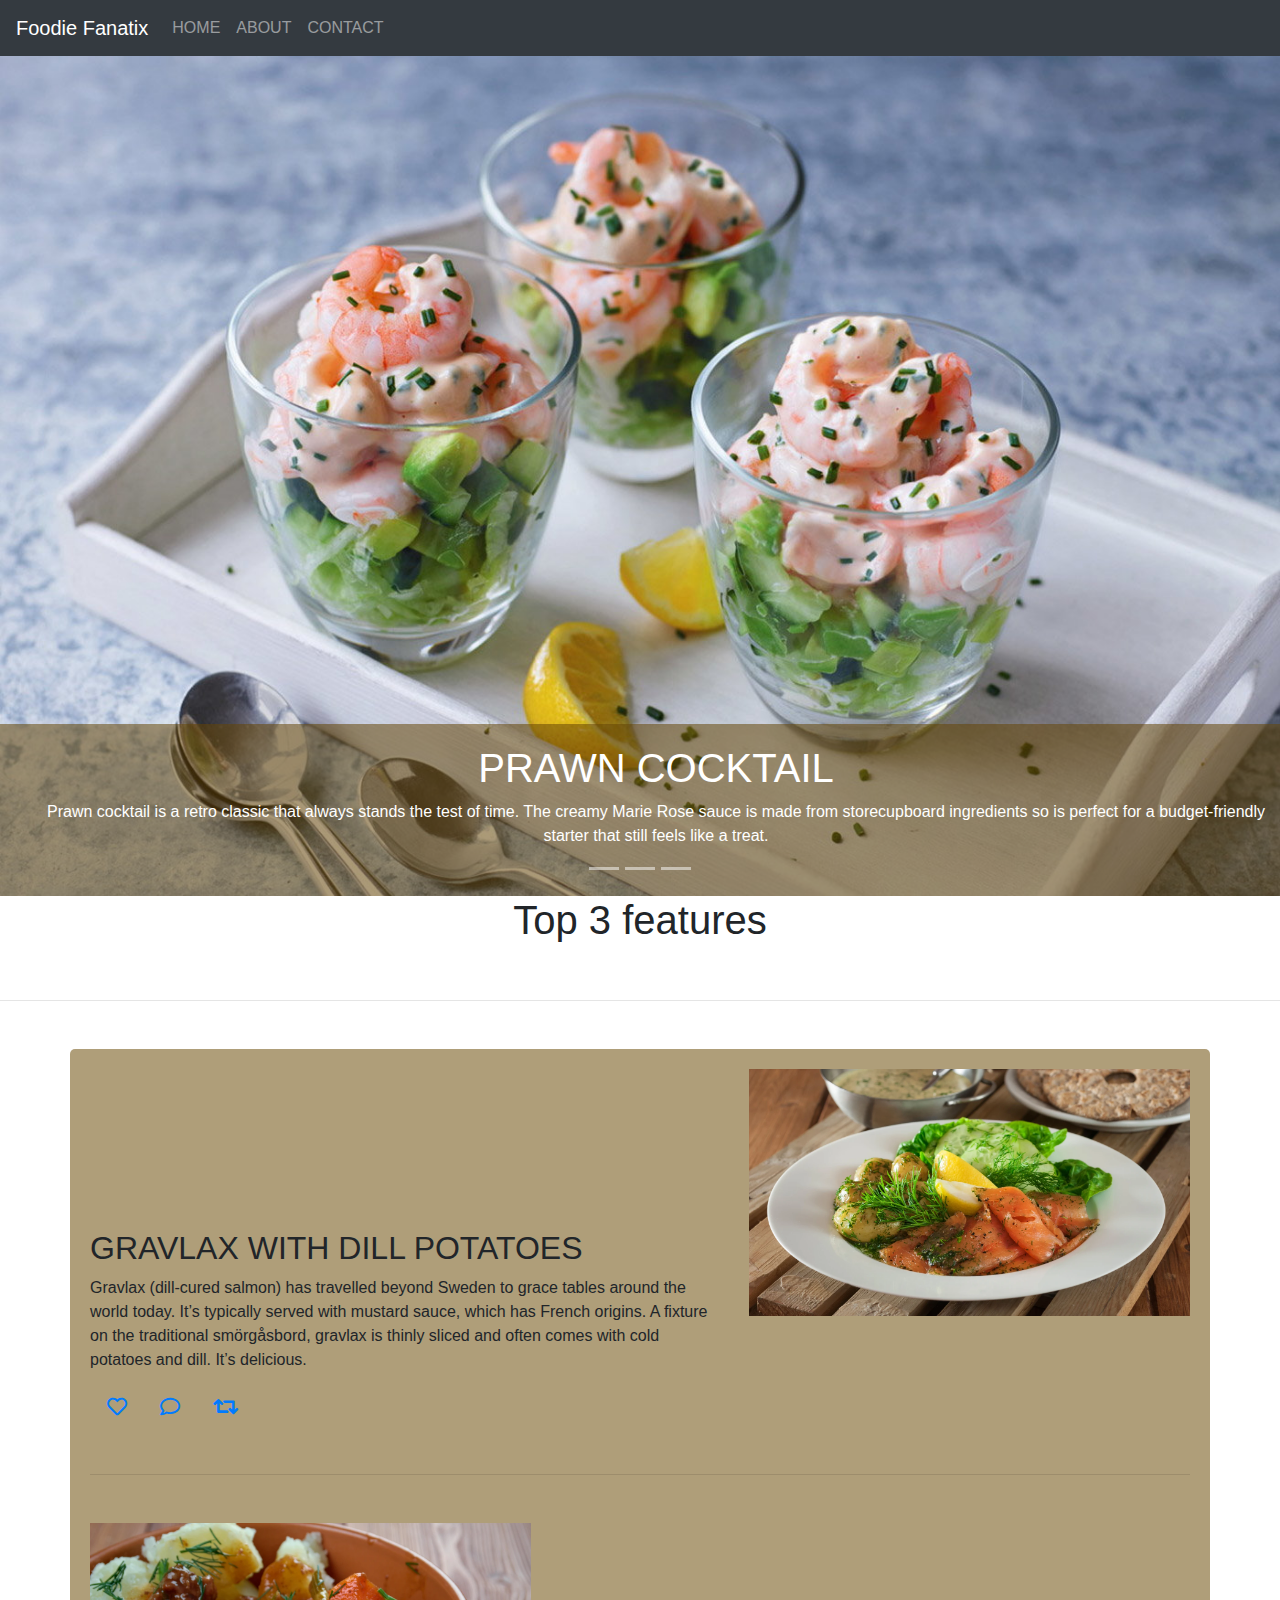
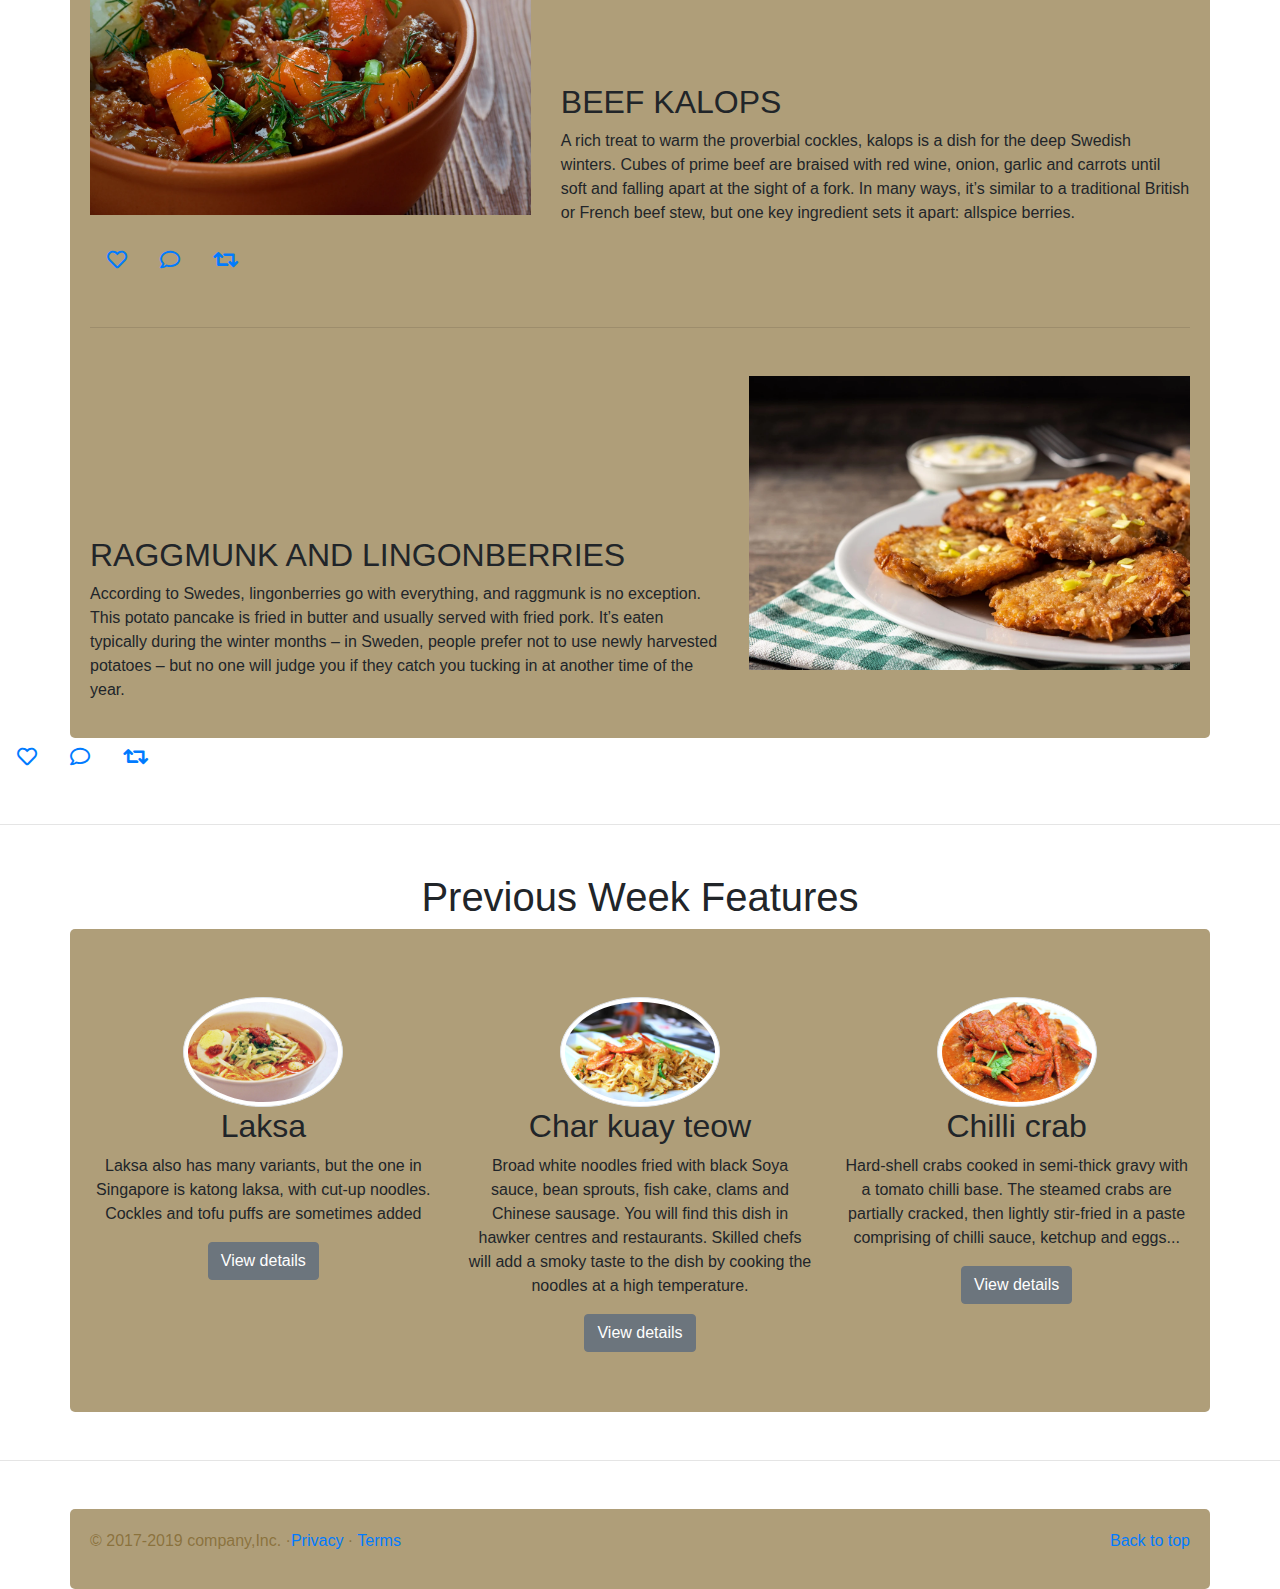
<file: index.html>
<html lang="en">

    <head>
    
        <meta charset="UTF-8">
        <meta name="viewport" content="width=device-width, initial-scale=1, shrink-to-fit=no">
        <title>Foodie Fanatix</title>
        <link rel="stylesheet" href="bootstrap.min.css">
        <link rel="stylesheet" href="custom.css">
        <link href="fontAwesome/css/all.css" rel="stylesheet">
    </head>
       <body>
           <header>
     <nav class="navbar navbar-expand-lg navbar-dark bg-dark">
         <a href="#" class="navbar-brand">Foodie Fanatix</a>
         <button class="navbar-toggler" type="button" data-toggle="collapse" data-target="navbar">
    <span class="navbar-toggler-icon"></span>
         </button>
    
         <div class="collapse navbar-collapse" id="navbar">
             <div class="navbar-nav">
                 <a href="#" class="nav-item nav-link">HOME</a>
                 <a href="about.html" class="nav-item nav-link">ABOUT</a>
                 <a href="contact.html" class="nav-item nav-link">CONTACT</a>
             </div>
         </div>
     </nav>
    </header>
    
    <main>
        
        <div id="carouselImg" class="carousel slide carouselImg animation-delay 5s" data-ride="carousel">
            <ol class="carousel-indicators">
                <li data-target="#carouselImg" data-slide-to="0"></li> 
                <li data-target="#carouselImg" data-slide-to="1"></li>
                <li data-target="#carouselImg" data-slide-to="2"></li>
            </ol>
        
            <div class="carousel-inner">
                    <div class="carousel-item active">
                         <img src="img/prawn cocktail.jpg" class="d-block w-100" />
                        <div class="carousel-caption">
                                <h1>PRAWN COCKTAIL</h1>
                                <p>Prawn cocktail is a retro classic that always stands the test of time. The creamy Marie Rose sauce is made from 
                                    storecupboard ingredients so is perfect for a budget-friendly starter that still feels like a treat.  </p>
                               
                        </div>
                    </div>
                
                    <div class="carousel-item">
                        <img src="img/salmon.jpg" class="d-block w-100" />
                            <div class="carousel-caption">
                            <h1> SALMON TERIYAKI</h1>
                            <p>n the Japanese kitchen, “teriyaki” refers to a two-step style of cooking that consists of glazing
                                followed by grilling or broiling. Jarred versions of “teriyaki sauce” are widely available,
                                but the sweet-salty condiment is so easy to prepare—and so versatile—that we like to make our own.</p>
                            </div>
                    </div>
                
                    <div class="carousel-item">
                        <img src="img/desert.jpg" class="d-block w-100" />
                            <div class="carousel-caption">
                            <h1>POVLORA CAKE SLICE</h1>
                            <p>It's no coincidence the late Russian ballerina Anna Pavlova,
                                for whom the Pavlova dessert was named, is said to have been ethereal, delicate, and slightly controversial.</p>
                            </div>
                    </div>      
            </div>
        </div>
                    <div class="d-flex flex-column align-items-center ">
                        <h1 >Top 3 features</h1>
                    </div>
                    <hr class="section-divider"/>
    
        <div class="container">
          <div class="row">
                <div class="col-md-7">
                    <h2 class="feature-heading"> GRAVLAX WITH DILL POTATOES <span class="text-muted"> </span> </h2>
                    <p class="load">Gravlax (dill-cured salmon) has travelled beyond Sweden to grace tables around the world today. 
                        It’s typically served with mustard sauce, which has French origins. 
                        A fixture on the traditional smörgåsbord, gravlax is thinly sliced and often comes with cold potatoes and dill. It’s delicious. </p>
                </div>
                <div class="col-md-5">
                    <img src="img/fish dish.JPG" class="bd-placeholder-img bd-placeholder-img-lg img-fluid mx-auto"/>
                </div>
        </div>
        <div class="btn-group">
            <button type="button" class="btn btn-lg btn-link"><i class="far fa-heart"></i></button>
            <button type="button" class="btn btn-lg btn-link"><i class="far fa-comment"></i></button>
            <button type="button" class="btn btn-lg btn-link"><i class="fa fa-retweet"></i></button>
        </div>
        <hr class="section-divider"/>
                        
                         <div class="row">
                            <div class="col-md-7 order-md-2" >
                                <h2 class="feature-heading">BEEF KALOPS<span class="text-muted"></span></h2>
                                <p class="load">A rich treat to warm the proverbial cockles, kalops is a dish for the deep Swedish winters.
                                     Cubes of prime beef are braised with red wine, onion, garlic and carrots until soft and falling apart at the sight of a fork.
                                     In many ways, it’s similar to a traditional British or French beef stew, but one key ingredient sets it apart: allspice berries. </p>
                            </div> 
                            <div class="col-md-5" order-md-1>
                                <img src="img/beef.JPG" class="bd-placeholder-img bd-placeholder-img-lg img-fluid mx-auto"/>
                            </div>
                        </div>
                        <div class="btn-group">
                            <button type="button" class="btn btn-lg btn-link"><i class="far fa-heart"></i></button>
                            <button type="button" class="btn btn-lg btn-link"><i class="far fa-comment"></i></button>
                            <button type="button" class="btn btn-lg btn-link"><i class="fa fa-retweet"></i></button>
                        </div>
        <hr class="section-divider"/>
        
        <div class="row">
                    <div class="col-md-7">
                        <h2 class="feature-heading"> RAGGMUNK AND LINGONBERRIES <span class="text-muted"> </span> </h2>
                        <p class="load">According to Swedes, lingonberries go with everything, and raggmunk is no exception. This potato pancake is
                             fried in butter and usually served with fried pork. It’s eaten typically during the winter months – in Sweden, 
                             people prefer not to use newly harvested potatoes – but no one will judge you if they catch you tucking in
                              at another time of the year. </p>
                    </div>
                <div class="col-md-5">
                    <img src="img/raggmunk-lingonberries.jpg" class="bd-placeholder-img bd-placeholder-img-lg img-fluid mx-auto"/>
                </div>
        </div>
        </div>
        <div class="btn-group">
            <button type="button" class="btn btn-lg btn-link"><i class="far fa-heart"></i></button>
            <button type="button" class="btn btn-lg btn-link"><i class="far fa-comment"></i></button>
            <button type="button" class="btn btn-lg btn-link"><i class="fa fa-retweet"></i></button>
        </div>
        <hr class="section-divider"/>
    
        <div class="d-flex flex-column align-items-center ">
            <h1 >Previous Week Features</h1>
            </div>

    <div class="container team">
    <div class="row">
        <div class="col-lg-4">
            <img src="img/laska.jpg" class="img-thumbnail rounded-circle" width="160"/>
            <h2>Laksa </h2>
            <p>Laksa also has many variants, but the one in Singapore is katong laksa, 
             with cut-up noodles. Cockles and tofu puffs are sometimes added </p>
            <p><a href="#" class="btn btn-secondary" role="button"> View details</a></p>
        </div>
    
        <div class="col-lg-4">
            <img src="img/char.jpg" class="img-thumbnail rounded-circle" width="160"/>
            <h2>Char kuay teow</h2>
            <p> Broad white noodles fried with black Soya sauce, bean sprouts, fish cake, clams and Chinese sausage. 
                You will find this dish in hawker centres and restaurants. Skilled chefs will add a smoky taste to the 
                dish by cooking the noodles at a high temperature. </p>
         
            <p><a href="#" class="btn btn-secondary" role="button"> View details</a></p>
        </div>
    
        <div class="col-lg-4">
            <img src="img/chillie crab.JPG" class="img-thumbnail rounded-circle" width="160"/>
            <h2>Chilli crab </h2>
            <p>Hard-shell crabs cooked in semi-thick gravy with a tomato chilli base.
                 The steamed crabs are partially cracked, then lightly stir-fried in a paste comprising of chilli sauce, 
                 ketchup and eggs...</p>
            <p><a href="#" class="btn btn-secondary" role="button"> View details</a></p>
        </div>
    </div>
    </div>
    
   
    <hr class="section-divider"/>
    
    <footer class="container footer-section">
        <p class="float-right"><a href="#">Back to top</a></p>
        <p>&copy; 2017-2019 company,Inc. &middot;<a href="#">Privacy</a> &middot;<a href="#"> Terms</a></p>
    </footer>
    </main>
    
    <script src="js/jquery-3.6.0.min.js"></script>
    <script src="js/bootstrap.bundle.min.js"></script>
    
    </body>
    </html>
</file>
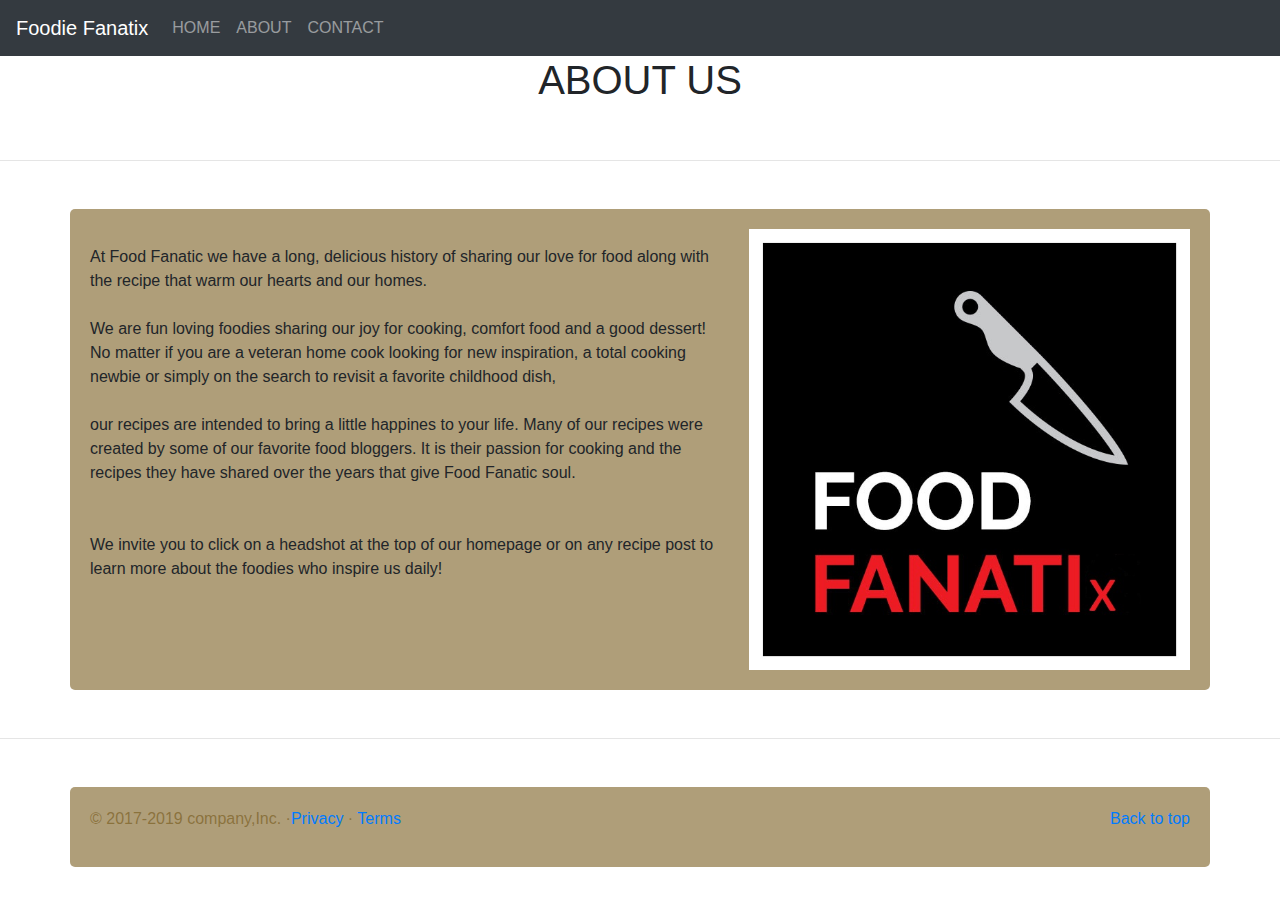
<file: about.html>
<html lang="en">

    <head>
    
        <meta charset="UTF-8">
        <meta name="viewport" content="width=device-width, initial-scale=1, shrink-to-fit=no">
        <title>Foodie Fanatix</title>
        <link rel="stylesheet" href="bootstrap.min.css">
        <link rel="stylesheet" href="custom.css">
        <link href="fontAwesome/css/all.css" rel="stylesheet">
    </head>
       <body>
           <header>
     <nav class="navbar navbar-expand-lg navbar-dark bg-dark">
         <a href="#" class="navbar-brand">Foodie Fanatix</a>
         <button class="navbar-toggler" type="button" data-toggle="collapse" data-target="navbar">
    <span class="navbar-toggler-icon"></span>
         </button>
    
         <div class="collapse navbar-collapse" id="navbar">
             <div class="navbar-nav">
                <a href="index.html" class="nav-item nav-link">HOME</a>
                <a href="#" class="nav-item nav-link">ABOUT</a>
                <a href="contact.html" class="nav-item nav-link">CONTACT</a>
             </div>
         </div>
     </nav>
    </header>

    <main>


        <div class="d-flex flex-column align-items-center ">
            <h1 >ABOUT US</h1>
        </div>
        <hr class="section-divider"/>

<div class="container">
<div class="row">
    <div class="col-md-7">
        
        <p class="load"><p>
            At Food Fanatic we have a long, delicious history of sharing our love for food along with the recipe that 
            warm our hearts and our homes.</br></br> We are fun loving foodies sharing our joy for cooking, comfort food and a good dessert!
            No matter if you are a veteran home cook looking for new inspiration, a total cooking newbie or simply
             on the search to revisit a favorite childhood dish,</br></br> our recipes are intended to bring a little happines to your life.
            Many of our recipes were created by some of our favorite food bloggers. It is their passion for 
            cooking and the recipes they have shared over the years that give Food Fanatic soul.</br></br></br>
            We invite you to click on a headshot at the top of our homepage or on any recipe post to
             learn more about the foodies who inspire us daily!
        </p>
    </div>
    <div class="col-md-5">
        <img src="img/food-fanatic-logo-640x640-1.jpg" class="bd-placeholder-img bd-placeholder-img-lg img-fluid mx-auto"/>
    </div>
</div>


</div>


        
    </main>
    
    <hr class="section-divider"/>
    
    <footer class="container footer-section">
        <p class="float-right"><a href="#">Back to top</a></p>
        <p>&copy; 2017-2019 company,Inc. &middot;<a href="#">Privacy</a> &middot;<a href="#"> Terms</a></p>
    </footer>
    
    <script src="js/jquery-3.6.0.min.js"></script>
    <script src="js/bootstrap.bundle.min.js"></script>
    
    </body>
    </html>
</file>
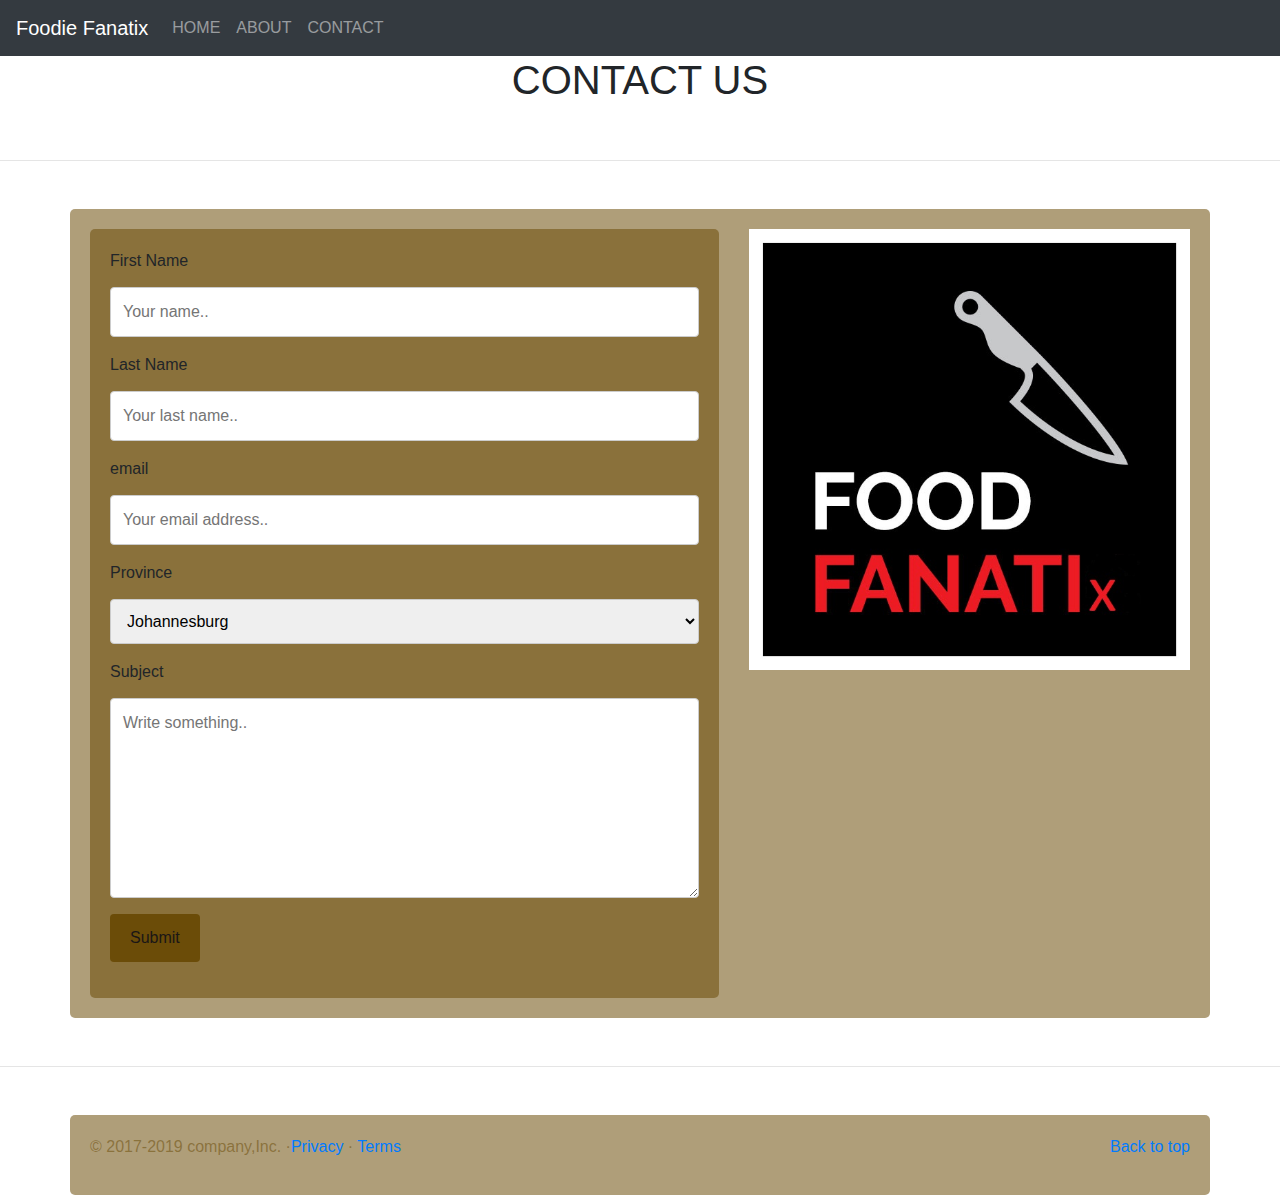
<file: contact.html>
<html lang="en">

    <head>
    
        <meta charset="UTF-8">
        <meta name="viewport" content="width=device-width, initial-scale=1, shrink-to-fit=no">
        <title>Foodie Fanatix</title>
        <link rel="stylesheet" href="bootstrap.min.css">
        <link rel="stylesheet" href="custom.css">
        <link href="fontAwesome/css/all.css" rel="stylesheet">
    </head>
       <body>
           <header>
     <nav class="navbar navbar-expand-lg navbar-dark bg-dark">
         <a href="#" class="navbar-brand">Foodie Fanatix</a>
         <button class="navbar-toggler" type="button" data-toggle="collapse" data-target="navbar">
    <span class="navbar-toggler-icon"></span>
         </button>
    
         <div class="collapse navbar-collapse" id="navbar">
             <div class="navbar-nav">
                <a href="index.html" class="nav-item nav-link">HOME</a>
                <a href="about.html" class="nav-item nav-link">ABOUT</a>
                <a href="#" class="nav-item nav-link">CONTACT</a>
             </div>
         </div>
     </nav>
    </header>

    <main>


        <div class="d-flex flex-column align-items-center ">
            <h1 >CONTACT US</h1>
        </div>
        <hr class="section-divider"/>

<div class="container">
<div class="row">
    <div class="col-md-7">
        
        <div class="container">
            <form action="contact.html">
          
              <label for="fname">First Name</label>
              <input type="text" id="fname" name="firstname" placeholder="Your name..">
          
              <label for="lname">Last Name</label>
              <input type="text" id="lname" name="lastname" placeholder="Your last name..">

              <label for="lname">email</label>
              <input type="text" id="email" name="email" placeholder="Your email address..">
          
              <label for="country">Province</label>
              <select id="country" name="country">
                <option value="South Africa">Johannesburg</option>
                <option value="South Africa">North west</option>
                <option value="South Africa">Kwa Zulu Natal</option>
                <option value="South Africa">Limpopo</option>
                <option value="South Africa">Northern Cape</option>
                <option value="South Africa">Eastern Cape</option>
                <option value="South Africa">Limpopo</option>
                <option value="South Africa"> Mpumalanga</option>
                <option value="South Africa"> Free State</option>
              </select>

              <label for="subject">Subject</label>
              <textarea id="subject" name="subject" placeholder="Write something.." style="height:200px"></textarea>
          
              <input type="submit" value="Submit">
          
            </form>
          </div>
    </div>
    <div class="col-md-5">
        <img src="img/food-fanatic-logo-640x640-1.jpg" class="bd-placeholder-img bd-placeholder-img-lg img-fluid mx-auto"/>
    </div>
</div>


</div>


        
    </main>
    
    <hr class="section-divider"/>
    
    <footer class="container footer-section">
        <p class="float-right"><a href="#">Back to top</a></p>
        <p>&copy; 2017-2019 company,Inc. &middot;<a href="#">Privacy</a> &middot;<a href="#"> Terms</a></p>
    </footer>
    
    <script src="js/jquery-3.6.0.min.js"></script>
    <script src="js/bootstrap.bundle.min.js"></script>
    
    </body>
    </html>
</file>
<file: custom.css>
.carousel-caption{
  background-color: #6345058a;
  width: 100%;
  left: 0;
  bottom: 0;
  padding-bottom: 2rem;
  padding-left: 2rem;
}

.team .col-lg-4 {
  padding-top: 3rem;
  margin-bottom: 1.5rem;
  text-align: center;
}

.section-divider{
  margin: 3rem 0;
}

.footer-section{
  padding-top: 3rem;
  padding-bottom: 3rem;
  color: #6b4c088a;
}

@media (min-width: 1200px) {
  .feature-heading {
      margin-top: 10rem;
  }
}

@media (max-width: 540px) {
  .carouselImg {
      display: none;
  }
  
  .team {
      margin-top: 2rem;
  }
}

 /*==================================contact page =============================================*/

 input[type=text], select, textarea {
  width: 100%;
  padding: 12px;  
  border: 1px solid #ccc;
  border-radius: 4px; 
  box-sizing: border-box; 
  margin-top: 6px; 
  margin-bottom: 16px; 
  resize: vertical 
}

input[type=submit] {
  background-color: #6b4c08;
  color: rgb(26, 22, 22);
  padding: 12px 20px;
  border: none;
  border-radius: 4px;
  cursor: pointer;
}

input[type=submit]:hover {
  background-color: #96b3a3;
}

.container {
  border-radius: 5px;
  background-color: #6b4c088a;
  padding: 20px;
}
</file>
